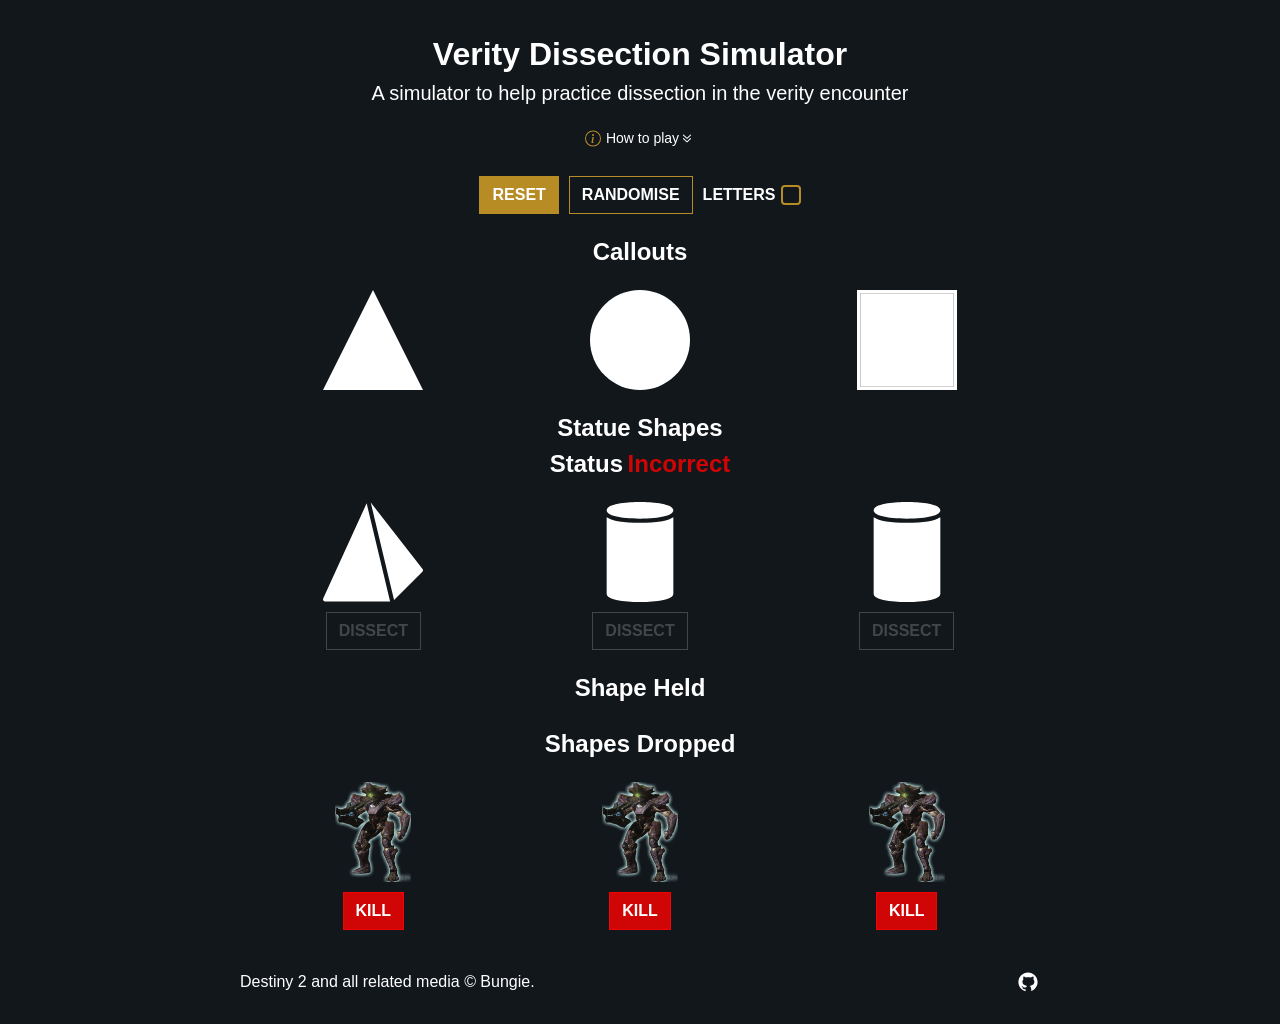
<file: index.html>
<!DOCTYPE html>
<html lang="en">

<head>
    <meta charset="UTF-8">
    <meta name="viewport" content="width=device-width, initial-scale=1.0">

    <title>Verity Dissection Simulator</title>
    <meta name="description" content="A simulator to help practice dissection in the verity encounter">
    <meta name="author" content="karthik-2906">

    <link rel="stylesheet" href="css/styles.css">
    <link rel="icon" href="assets/media/sphere.svg" type="image/x-icon">
</head>

<body>
    <script src="js/script.js"></script>
    <div class="verity-container">
        <div class="verity-container__header">
            <h2 class="verity-container__header-title">Verity Dissection Simulator</h2>
            <p class="verity-container__header-desc">A simulator to help practice dissection in the verity encounter</p>
            <div class="verity-container__header-info-container">
                <img class="verity-container__header-info-icon" src="assets/media/info-circle.svg">
                <p class="verity-container__header-info-text">How to play</p>
                <img class="verity-container__header-info-accordion" src="assets//media/accordion-icon.svg">
            </div>
            <div class="verity-container__header-accordion-content">
                <div>
                    <p>The primary objective of this encounter is to swap the shapes of the statues to match the
                        "keys"
                        created by players in the solo room. To do this, you'll need to adjust the 3D shapes of each
                        statue, ensuring that they do not contain the corresponding 2D shape from the callout. To
                        achieve this:
                    </p>
                    <ol>
                        <li><b>Defeat Knights:</b> First, you must eliminate knights, which will drop 2D shapes.
                        </li>
                        <li><b>Collect and Interact:</b> Pick up these 2D shapes and interact with a statue to
                            "dissect"
                            it. Depositing a 2D shape onto a statue primes that statue, indicating that its current
                            2D shape needs to be replaced.</li>
                        <li><b>Shape Swapping:</b> Once you have deposited a 2D shape on one statue, you can then swap
                            it
                            with another statue by depositing a different 2D shape. This process changes the 3D
                            shapes of the two statues, ultimately helping you achieve the correct configuration.
                        </li>
                    </ol>
                    <p>Here are some tips that will help you practice in this simulator</p>
                    <ul>
                        <li>The reset button doesn't change the callout but resets the statues and knights to the start
                            position</li>
                        <li>The randomise button changes the callouts and resets everything</li>
                        <li>The letters checkbox allows you to view the callouts as a shape or letter</li>
                        <li>Killing the left knight always drops a circle (C)</li>
                        <li>Killing the middle knight always drops a triangle (T)</li>
                        <li>Killing the right knight always drops a square (S)</li>
                        <li>If you pick up a shape, you can see the shape you picked up under "Shape Held"</li>
                        <li>To ignore a shape, press the "<span>&times</span>"</li>
                        <li>To spawn a new set of knight, the unstoppable ogres needs to be killed</li>
                        <li>The unstopabble ogres will spawn only when all knights are dead and all shapes have been
                            picked up from the ground or the shapes despawn from the ground</li>
                        <li>The status indicates the current status of dissection</li>
                    </ul>
                </div>
            </div>
        </div>
        <div class="verity-container__controls">
            <button class="verity-container__controls-reset">RESET</button>
            <button class="verity-container__controls-randomise">RANDOMISE</button>
            <label class="verity-container__controls-checkbox-container">
                <input type="checkbox" id="letters" class="verity-container__controls-checkbox" />
                LETTERS
                <span class="verity-container__controls-checkmark"></span>
            </label>

        </div>
        <div class="verity-container__callouts">
            <h2 class="verity-container__callouts-title">Callouts</h2>
            <div class="verity-container__callouts-shapes"></div>
        </div>
        <div class="verity-container__statues">
            <h2 class="verity-container__callouts-title">Statue Shapes</h2>
            <span class="verity-container__statues-title">Status</span>
            <span class="verity-container__statues-status">Incorrect</span>
            <div class="verity-container__statues-container">
                <div class="verity-container__statue-left">
                    <img class="verity-container__statue-shape">
                    <button class="verity-container__dissect-left" disabled="true">DISSECT</button>
                </div>
                <div class="verity-container__statue-mid">
                    <img class="verity-container__statue-shape">
                    <button class="verity-container__dissect-mid" disabled="true">DISSECT</button>
                </div>
                <div class="verity-container__statue-right">
                    <img class="verity-container__statue-shape">
                    <button class="verity-container__dissect-right" disabled="true">DISSECT</button>
                </div>
            </div>
        </div>
        <div class="verity-container__shape-held">
            <h2 class="verity-container__shape-held-title">Shape Held</h2>
        </div>
        <div class="verity-container__shapes">
            <h2 class="verity-container__shapes-title">Shapes Dropped</h2>
            <div class="verity-container__enemies">
                <div class="verity-container__enemies-knight">
                    <img class="verity-enemies" src="assets/media/knight.webp">
                    <button class="verity-container__enemies-left-knight-kill">KILL</button>
                    <button class="verity-container__pickup-left hide-class">PICK UP</button>
                    <button class="verity-container__ignore-left hide-class">&times</button>
                </div>
                <div class="verity-container__enemies-knight">
                    <img class="verity-enemies" src="assets/media/knight.webp">
                    <button class="verity-container__enemies-mid-knight-kill">KILL</button>
                    <button class="verity-container__pickup-mid hide-class">PICK UP</button>
                    <button class="verity-container__ignore-mid hide-class">&times</button>
                </div>
                <div class="verity-container__enemies-knight">
                    <img class="verity-enemies" src="assets/media/knight.webp">
                    <button class="verity-container__enemies-right-knight-kill">KILL</button>
                    <button class="verity-container__pickup-right hide-class">PICK UP</button>
                    <button class="verity-container__ignore-right hide-class">&times</button>
                </div>
                <div class="verity-container__enemies-champions hide-class">
                    <div class="verity-container__enemies-ogres">
                        <img class="verity-enemies" src="assets/media/ogre.webp">
                        <img class="verity-enemies" src="assets/media/ogre.webp">
                    </div>
                    <button class="verity-container__enemies-ogre-kill">KILL UNSTOPABBLE OGRES</button>
                </div>
            </div>
        </div>
        <footer class="verity-container__footer">
            <div class="verity-container__footer-left">
                <p>Destiny 2 and all related media © Bungie.</p>
            </div>
            <div class="verity-container__footer-right">
                <a href="https://github.com/karthik-2906/Verity-Simulator" target="_blank"><img class="github-icon"
                        src="assets/media/github.svg"></a>
            </div>
        </footer>
    </div>
</body>

</html>
</file>
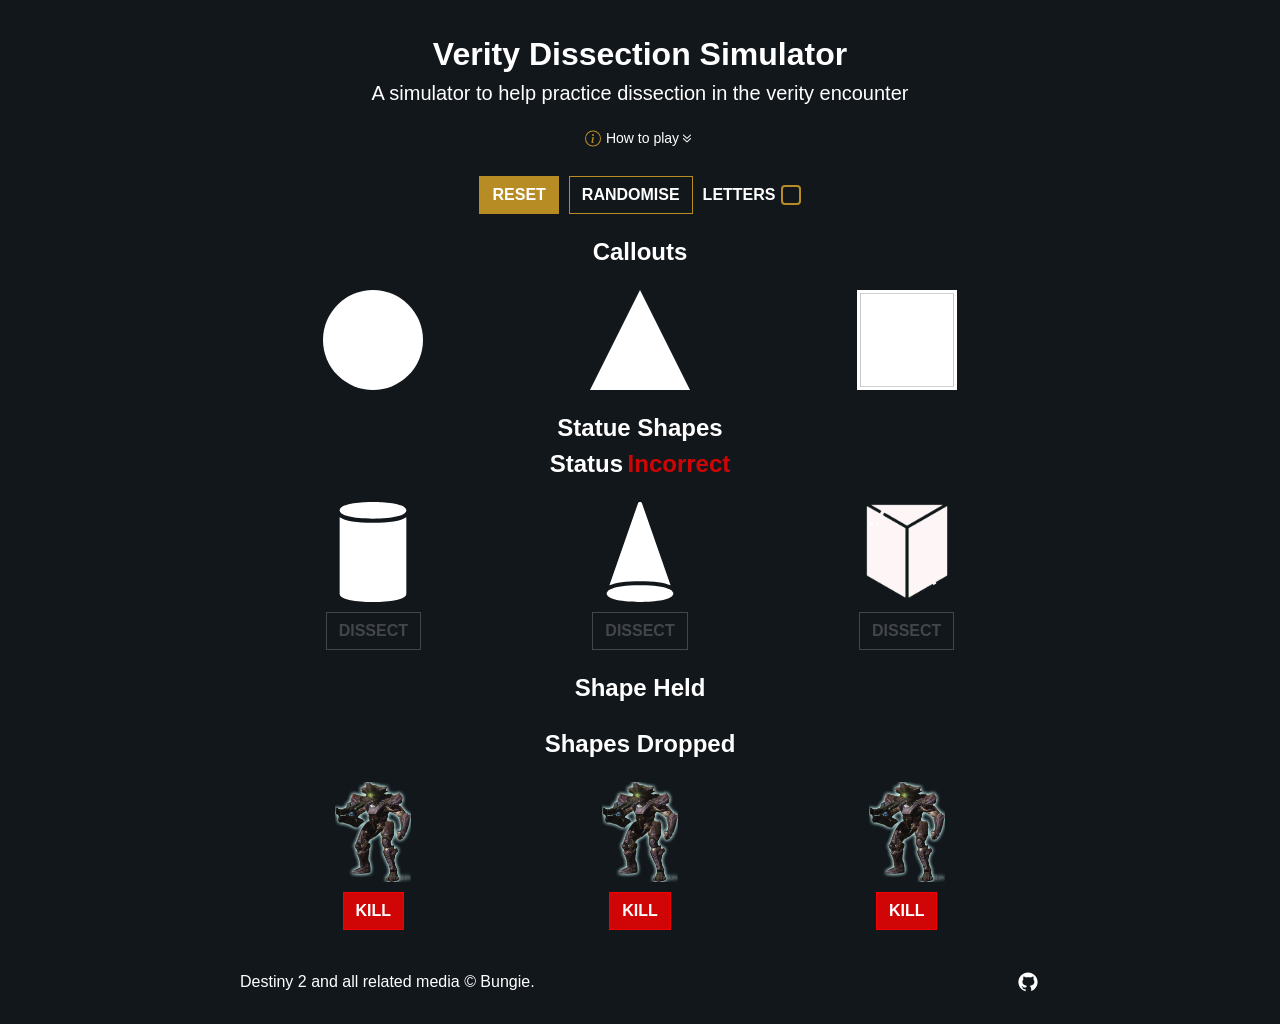
<file: verity-simulator.html>
<!DOCTYPE html>
<html lang="en">

<head>
    <meta charset="UTF-8">
    <meta name="viewport" content="width=device-width, initial-scale=1.0">

    <title>Verity Dissection Simulator</title>
    <meta name="description" content="Description">
    <meta name="author" content="Author">

    <link rel="stylesheet" href="css/styles.css">
    <link rel="icon" href="assets/media/sphere.svg" type="image/x-icon">
</head>

<body>
    <script src="js/script.js"></script>
    <div class="verity-container">
        <div class="verity-container__header">
            <h2 class="verity-container__header-title">Verity Dissection Simulator</h2>
            <p class="verity-container__header-desc">A simulator to help practice dissection in the verity encounter</p>
            <div class="verity-container__header-info-container">
                <img class="verity-container__header-info-icon" src="assets/media/info-circle.svg">
                <p class="verity-container__header-info-text">How to play</p>
                <img class="verity-container__header-info-accordion" src="assets//media/accordion-icon.svg">
            </div>
            <div class="verity-container__header-accordion-content">
                <div>
                    <p>The primary objective of this encounter is to swap the shapes of the statues to match the
                        "keys"
                        created by players in the solo room. To do this, you'll need to adjust the 3D shapes of each
                        statue, ensuring that they do not contain the corresponding 2D shape from the callout. To
                        achieve this:
                    </p>
                    <ol>
                        <li><b>Defeat Knights:</b> First, you must eliminate knights, which will drop 2D shapes.
                        </li>
                        <li><b>Collect and Interact:</b> Pick up these 2D shapes and interact with a statue to
                            "dissect"
                            it. Depositing a 2D shape onto a statue primes that statue, indicating that its current
                            2D shape needs to be replaced.</li>
                        <li><b>Shape Swapping:</b> Once you have deposited a 2D shape on one statue, you can then swap
                            it
                            with another statue by depositing a different 2D shape. This process changes the 3D
                            shapes of the two statues, ultimately helping you achieve the correct configuration.
                        </li>
                    </ol>
                    <p>Here are some tips that will help you practice in this simulator</p>
                    <ul>
                        <li>The reset button doesn't change the callout but resets the statues and knights to the start
                            position</li>
                        <li>The randomise button changes the callouts and resets everything</li>
                        <li>The letters checkbox allows you to view the callouts as a shape or letter</li>
                        <li>Killing the left knight always drops a circle (C)</li>
                        <li>Killing the middle knight always drops a triangle (T)</li>
                        <li>Killing the right knight always drops a square (S)</li>
                        <li>If you pick up a shape, you can see the shape you picked up under "Shape Held"</li>
                        <li>To ignore a shape, press the "<span>&times</span>"</li>
                        <li>To spawn a new set of knight, the unstoppable ogres needs to be killed</li>
                        <li>The unstopabble ogres will spawn only when all knights are dead and all shapes have been
                            picked up from the ground or the shapes despawn from the ground</li>
                        <li>The status indicates the current status of dissection</li>
                    </ul>
                </div>
            </div>
        </div>
        <div class="verity-container__controls">
            <button class="verity-container__controls-reset">RESET</button>
            <button class="verity-container__controls-randomise">RANDOMISE</button>
            <label class="verity-container__controls-checkbox-container">
                <input type="checkbox" id="letters" class="verity-container__controls-checkbox" />
                LETTERS
                <span class="verity-container__controls-checkmark"></span>
            </label>

        </div>
        <div class="verity-container__callouts">
            <h2 class="verity-container__callouts-title">Callouts</h2>
            <div class="verity-container__callouts-shapes"></div>
        </div>
        <div class="verity-container__statues">
            <h2 class="verity-container__callouts-title">Statue Shapes</h2>
            <span class="verity-container__statues-title">Status</span>
            <span class="verity-container__statues-status">Incorrect</span>
            <div class="verity-container__statues-container">
                <div class="verity-container__statue-left">
                    <img class="verity-container__statue-shape">
                    <button class="verity-container__dissect-left" disabled="true">DISSECT</button>
                </div>
                <div class="verity-container__statue-mid">
                    <img class="verity-container__statue-shape">
                    <button class="verity-container__dissect-mid" disabled="true">DISSECT</button>
                </div>
                <div class="verity-container__statue-right">
                    <img class="verity-container__statue-shape">
                    <button class="verity-container__dissect-right" disabled="true">DISSECT</button>
                </div>
            </div>
        </div>
        <div class="verity-container__shape-held">
            <h2 class="verity-container__shape-held-title">Shape Held</h2>
        </div>
        <div class="verity-container__shapes">
            <h2 class="verity-container__shapes-title">Shapes Dropped</h2>
            <div class="verity-container__enemies">
                <div class="verity-container__enemies-knight">
                    <img class="verity-enemies" src="assets/media/knight.webp">
                    <button class="verity-container__enemies-left-knight-kill">KILL</button>
                    <button class="verity-container__pickup-left hide-class">PICK UP</button>
                    <button class="verity-container__ignore-left hide-class">&times</button>
                </div>
                <div class="verity-container__enemies-knight">
                    <img class="verity-enemies" src="assets/media/knight.webp">
                    <button class="verity-container__enemies-mid-knight-kill">KILL</button>
                    <button class="verity-container__pickup-mid hide-class">PICK UP</button>
                    <button class="verity-container__ignore-mid hide-class">&times</button>
                </div>
                <div class="verity-container__enemies-knight">
                    <img class="verity-enemies" src="assets/media/knight.webp">
                    <button class="verity-container__enemies-right-knight-kill">KILL</button>
                    <button class="verity-container__pickup-right hide-class">PICK UP</button>
                    <button class="verity-container__ignore-right hide-class">&times</button>
                </div>
                <div class="verity-container__enemies-champions hide-class">
                    <div class="verity-container__enemies-ogres">
                        <img class="verity-enemies" src="assets/media/ogre.webp">
                        <img class="verity-enemies" src="assets/media/ogre.webp">
                    </div>
                    <button class="verity-container__enemies-ogre-kill">KILL UNSTOPABBLE OGRES</button>
                </div>
            </div>
        </div>
        <footer class="verity-container__footer">
            <div class="verity-container__footer-left">
                <p>Destiny 2 and all related media © Bungie.</p>
            </div>
            <div class="verity-container__footer-right">
                <a href="https://github.com/karthik-2906/Verity-Simulator" target="_blank"><img class="github-icon"
                        src="assets/media/github.svg"></a>
            </div>
        </footer>
    </div>
</body>

</html>
</file>
<file: css/styles.css>
@font-face {
    font-family: 'Bureau Grot';
    src: url('../assets/fonts/BureauGrotesque\ FiveThree.otf') format('opentype');
    font-weight: normal;
    font-style: normal;
}

:root {
    --color-primary: #FFFFFF;
    --color-secondary: #B78C25;
    --color-red: #ff0000cc;
    --color-green: #00ff0065;
    --background-color: #12171C;
}

/*
  1. Use a more-intuitive box-sizing model.
*/
*,
*::before,
*::after {
    box-sizing: border-box;
}

/*
    2. Remove default margin
  */
* {
    /* font-family: 'Bureau Grot'; */
    font-family: Arial, Helvetica, sans-serif;
    color: var(--color-primary);
    margin: 0;
}

/*
    Typographic tweaks!
    3. Add accessible line-height
    4. Improve text rendering
  */
body {
    line-height: 1.5;
    -webkit-font-smoothing: antialiased;
    background: var(--background-color);
    /* background: linear-gradient(135deg, #0e1a2c 0%, #2b3e55 100%); */
}

/*
    5. Improve media defaults
  */
img,
picture,
video,
canvas,
svg {
    display: block;
    max-width: 100%;
}

/*
    6. Remove built-in form typography styles
  */
input,
button,
textarea,
select {
    font: inherit;
}

/*
    7. Avoid text overflows
  */
p,
h1,
h2,
h3,
h4,
h5,
h6 {
    overflow-wrap: break-word;
}

/*
    8. Create a root stacking context
  */
#root,
#__next {
    isolation: isolate;
}

.verity-container {
    max-width: 800px;
    margin: 30px auto;
    text-align: center;
}

.verity-container__header,
.verity-container__controls,
.verity-container__callouts,
.verity-container__statues,
.verity-container__shape-held,
.verity-container__shapes {
    margin-bottom: 20px;
}

.verity-container__header-title {
    font-size: 2rem;
}

.verity-container__header-desc {
    font-size: 1.25rem;
}

.verity-container__header-info-container {
    display: inline-flex;
    justify-content: center;
    margin-top: 20px;
}

.verity-container__header-info-icon,
.verity-container__header-info-accordion {
    width: 16px;
    transition: 0.5s ease-in-out;
}

.verity-container__header-info-text {
    margin-left: 5px;
    font-size: 0.875rem
}

.verity-container__header-info-container:hover {
    cursor: pointer;
}

.verity-container__header-info-accordion.rotate {
    transform: rotate(180deg);
    transition: 0.5s ease-in-out;
}

.verity-container__header-accordion-content {
    text-align: left;
    display: grid;
    grid-template-rows: 0fr;
    transition: grid-template-rows 0.5s;
}

.verity-container__header-accordion-content>div {
    overflow: hidden;
}

.verity-container__header-accordion-content.show {
    grid-template-rows: 1fr;
}

.verity-container__header-accordion-content>div>ol {
    margin-top: 10px;
    margin-bottom: 20px;
}

.verity-container__header-accordion-content>div>ol>li {
    padding-bottom: 6px;
}

.verity-container__header-accordion-content>div>ul {
    margin-top: 10px;
    padding-left: 40px;
}

.verity-container__header-accordion-content>div>ul>li {
    padding-bottom: 6px;
}

.verity-container__controls {
    display: flex;
    justify-content: center;
}

button {
    padding: 6px 12px;
    border: none;
    cursor: pointer;
    font-size: 1rem;
    font-weight: 700;
    transition: background-color 0.3s ease, transform 0.1s ease;
}

button:hover:not(:disabled) {
    transform: scale(1.05);
}

button:active:not(:disabled) {
    transform: scale(0.95);
}

button:disabled {
    background: transparent;
    border: 1px solid var(--color-primary);
    cursor: not-allowed;
    opacity: 0.2;
}

.verity-container__controls-reset {
    background-color: var(--color-secondary);
    border: 1px solid var(--color-secondary);
}

.verity-container__controls-randomise {
    background-color: transparent;
    border: 1px solid var(--color-secondary);
    margin: 0 10px;
}

.verity-container__controls-checkbox-container {
    display: flex;
    align-items: center;
    cursor: pointer;
    font-weight: 700;
}

.verity-container__controls-checkmark {
    width: 20px;
    height: 20px;
    border: 2px solid var(--color-secondary);
    border-radius: 4px;
    position: relative;
    margin-left: 5px;
}

.verity-container__controls-checkbox:checked+.verity-container__controls-checkmark {
    background-color: var(--color-secondary)
}

.verity-container__controls-checkmark:after {
    content: '';
    position: absolute;
    display: none;
}

.verity-container__controls-checkbox:checked+.verity-container__controls-checkmark:after {
    display: block;
}

.verity-container__controls-checkmark:after {
    left: 5px;
    top: 2px;
    width: 5px;
    height: 10px;
    border: solid var(--color-primary);
    border-width: 0 2px 2px 0;
    transform: rotate(45deg);
}

.verity-container__callouts-shapes {
    display: flex;
    margin-top: 20px;
}

.verity-container__callouts-letter {
    font-size: 4rem;
    height: 100px;
}

.verity-container__callouts-shape,
.verity-container__callouts-letter {
    flex: 1;
}

.verity-container__callouts-shape,
.verity-container__statue-shape,
.verity-enemies {
    width: 100px;
    height: 100px;
    object-fit: contain;
    margin: 0 auto;
}

.verity-container__statues-title,
.verity-container__statues-status {
    font-size: 1.5rem;
    font-weight: 700;
}

.verity-container__statues-status {
    color: var(--color-red);
}

.correct-status {
    color: var(--color-green) !important;
}

.verity-container__enemies,
.verity-container__statues-container {
    display: flex;
    margin-top: 20px;
}

.verity-container__statues-container {
    margin-top: 20px;
}

.verity-enemies,
.verity-container__statue-shape {
    margin-bottom: 10px;
}

.verity-container__dissect-left,
.verity-container__dissect-mid,
.verity-container__dissect-right {
    background-color: transparent;
    border: 1px solid var(--color-primary);
    transition: 0.3s ease-in-out;
}

.verity-container__enemies-knight,
.verity-container__statue-left,
.verity-container__statue-mid,
.verity-container__statue-right {
    flex: 1;
}

.verity-container__enemies-left-knight-kill,
.verity-container__enemies-mid-knight-kill,
.verity-container__enemies-right-knight-kill,
.verity-container__enemies-ogre-kill {
    background-color: var(--color-red);
    border: 1px solid var(--color-red);
}

.verity-container__pickup-left,
.verity-container__pickup-mid,
.verity-container__pickup-right {
    background-color: var(--color-green);
    border: 1px solid var(--color-green);
    color: var(--color-primary);
    margin-right: 5px;
}

.verity-container__ignore-left,
.verity-container__ignore-mid,
.verity-container__ignore-right {
    background-color: var(--color-red);
    border: 1px solid var(--color-red);
    color: var(--color-primary);
}

.verity-container__enemies-champions {
    width: 100%;
}

.verity-container__enemies-ogres {
    display: flex;
}

.dissect-primed {
    background: #d89236;
    border-radius: 10px;
    padding: 5px;
    transition: 0.3s ease-in-out;
}

.hide-class,
.verity-container__controls-checkbox {
    display: none;
}

.verity-container__footer {
    display: flex;
    justify-content: space-between;
    margin: 40px 0 20px;
}

.github-icon {
    width: 24px;
}

@media (max-width : 1248px) {
    .verity-container {
        margin: 20px auto;
    }
}

@media (max-width : 992px) {
    .verity-container {
        max-width: unset;
        margin: 20px 40px;
    }
}

@media (max-width : 576px) {
    h2 {
        font-size: 1.25rem;
    }

    .verity-container {
        margin: 20px;
    }

    .verity-container__header-title {
        font-size: 1.5rem;
    }

    .verity-container__header-desc {
        font-size: 1rem;
    }

    .verity-container__callouts-shape,
    .verity-container__statue-shape,
    .verity-enemies {
        width: 80px;
        height: 80px;
    }

    .verity-container__statues-title,
    .verity-container__statues-status {
        font-size: 1.25rem
    }

    .verity-container__ignore-left,
    .verity-container__ignore-mid,
    .verity-container__ignore-right {
        margin-top: 10px;
    }
}
</file>
